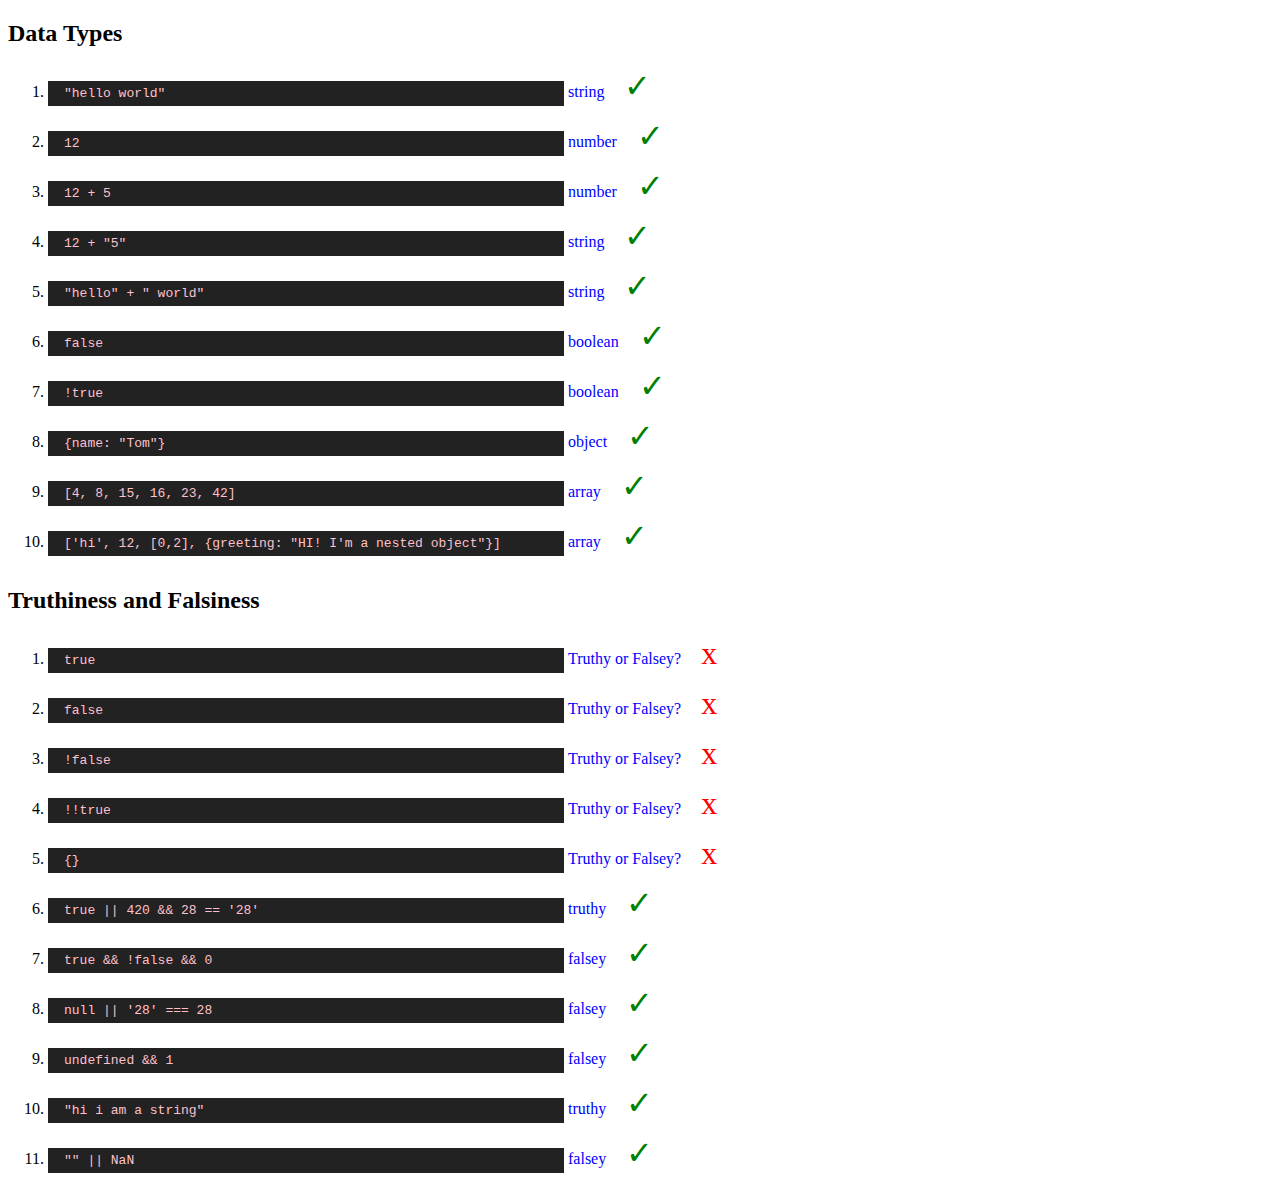
<file: week1/index.html>
<!DOCTYPE html>
<html>
  <head>
    <link rel="stylesheet" href="style.css">
  </head>

  <body>
    <section>
      <h2>Data Types</h2>
      <ol>
        <li class="question" id="q1">
          <code>"hello world"</code>
          <p id="a1"></p>
          <span class="correct">&#10003;</span>
          <span class="incorrect">x</span>
        </li>
        <li class="question" id="q2">
          <code>12</code>
          <p id="a2"></p>
          <span class="correct">&#10003;</span>
          <span class="incorrect">x</span>
        </li>
        <li class="question" id="q3">
          <code>12 + 5</code>
          <p id="a3"></p>
          <span class="correct">&#10003;</span>
          <span class="incorrect">x</span>
        </li>
        <li class="question" id="q4">
          <code>12 + "5"</code>
          <p id="a4"></p>
          <span class="correct">&#10003;</span>
          <span class="incorrect">x</span>
        </li>
        <li class="question" id="q5">
          <code>"hello" + " world"</code>
          <p id="a5"></p>
          <span class="correct">&#10003;</span>
          <span class="incorrect">x</span>
        </li>
        <li class="question" id="q6">
          <code>false</code>
          <p id="a6"></p>
          <span class="correct">&#10003;</span>
          <span class="incorrect">x</span>
        </li>
        <li class="question" id="q7">
          <code>!true</code>
          <p id="a7"></p>
          <span class="correct">&#10003;</span>
          <span class="incorrect">x</span>
        </li>
        <li class="question" id="q8">
          <code>{name: "Tom"}</code>
          <p id="a8"></p>
          <span class="correct">&#10003;</span>
          <span class="incorrect">x</span>
        </li>
        <li class="question" id="q9">
          <code>[4, 8, 15, 16, 23, 42]</code>
          <p id="a9"></p>
          <span class="correct">&#10003;</span>
          <span class="incorrect">x</span>
        </li>
        <li class="question" id="q10">
          <code>['hi', 12, [0,2], {greeting: "HI! I'm a nested object"}]</code>
          <p id="a10"></p>
          <span class="correct">&#10003;</span>
          <span class="incorrect">x</span>
        </li>
      </ol>
    </section>
    <section>
      <h2>Truthiness and Falsiness</h2>
      <ol>
        <li class="question" id="q11">
          <code>true</code>
          <p id="a11"></p>
          <span class="correct">&#10003;</span>
          <span class="incorrect">x</span>
        </li>
        <li class="question" id="q12">
          <code>false</code>
          <p id="a12"></p>
          <span class="correct">&#10003;</span>
          <span class="incorrect">x</span>
        </li>
        <li class="question" id="q13">
          <code>!false</code>
          <p id="a13"></p>
          <span class="correct">&#10003;</span>
          <span class="incorrect">x</span>
        </li>
        <li class="question" id="q14">
          <code>!!true</code>
          <p id="a14"></p>
          <span class="correct">&#10003;</span>
          <span class="incorrect">x</span>
        </li>
        <li class="question" id="q15">
          <code>{}</code>
          <p id="a15"></p>
          <span class="correct">&#10003;</span>
          <span class="incorrect">x</span>
        </li>
        <li class="question" id="q16">
          <code>true || 420 && 28 == '28'</code>
          <p id="a16"></p>
          <span class="correct">&#10003;</span>
          <span class="incorrect">x</span>
        </li>
        <li class="question" id="q17">
          <code>true && !false && 0</code>
          <p id="a17"></p>
          <span class="correct">&#10003;</span>
          <span class="incorrect">x</span>
        </li>
        <li class="question" id="q18">
          <code>null || '28' === 28</code>
          <p id="a18"></p>
          <span class="correct">&#10003;</span>
          <span class="incorrect">x</span>
        </li>
        <li class="question" id="q19">
          <code>undefined && 1</code>
          <p id="a19"></p>
          <span class="correct">&#10003;</span>
          <span class="incorrect">x</span>
        </li>
        <li class="question" id="q20">
          <code>"hi i am a string"</code>
          <p id="a20"></p>
          <span class="correct">&#10003;</span>
          <span class="incorrect">x</span>
        </li>
        <li class="question" id="q21">
          <code>"" || NaN</code>
          <p id="a21"></p>
          <span class="correct">&#10003;</span>
          <span class="incorrect">x</span>
        </li>


    </section>
  </body>
  <script src="problem.js"></script>
</html>
</file>
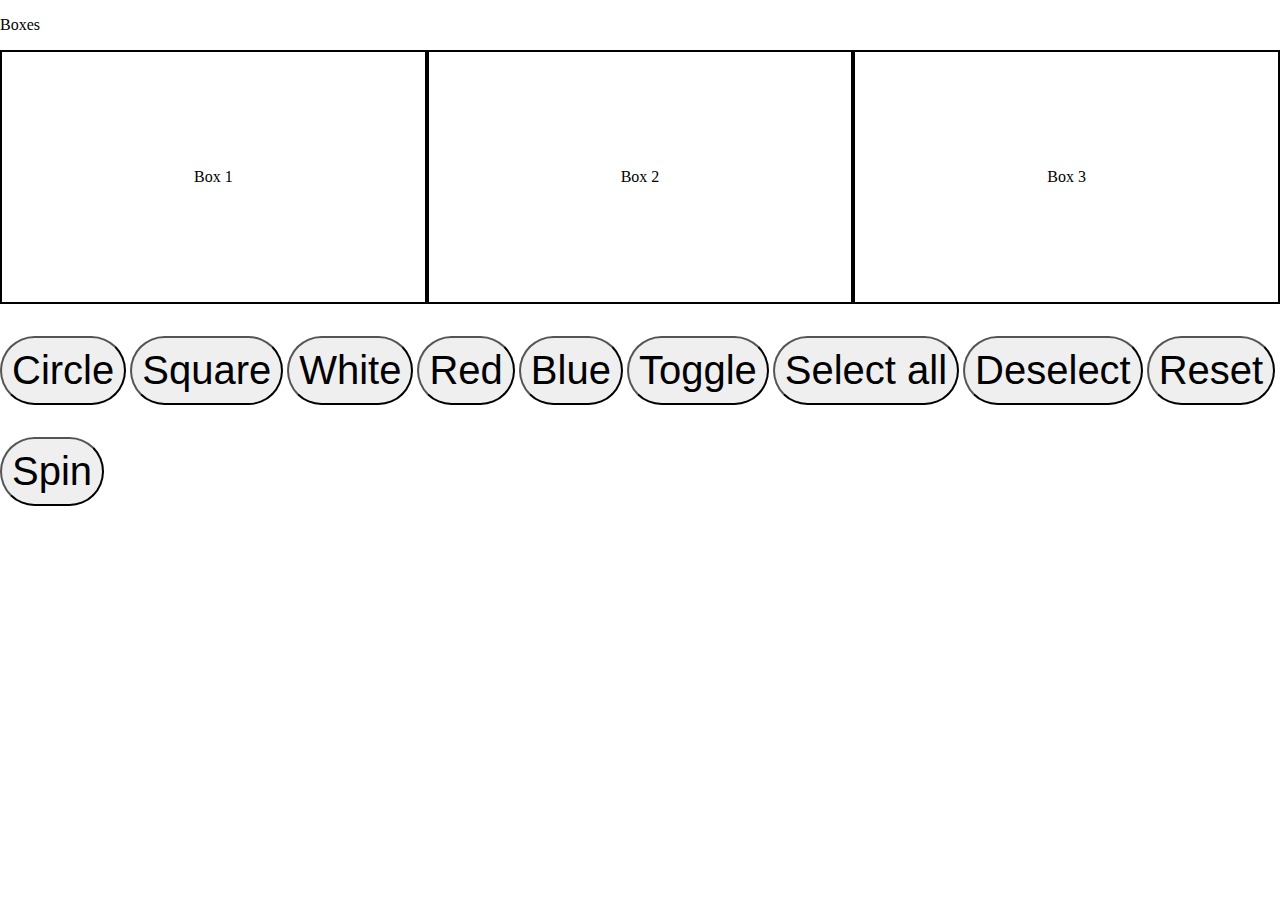
<file: week5/index.html>
<!DOCTYPE html>
<html>
  <head>
    <link rel="stylesheet" href="style.css">
  </head>
  <body>

    <p>Boxes</p>

		<div class="box" id="box1">
			<p class="label">Box 1</p>
		</div>
		<div class="box" id="box2">
			<p class="label">Box 2</p>
		</div>
		<div class="box" id="box3">
			<p class="label">Box 3</p>
		</div>

		<button id="circle">Circle</button>
		<button id="square">Square</button>
		<button class="color" data-color="white">White</button>
		<button class="color" data-color="red">Red</button>
		<button class="color" data-color="blue">Blue</button>
    <button id="toggle">Toggle</button>
    <button id="select-all">Select all</button>
    <button id="deselect">Deselect</button>
    <button id="reset">Reset</button>
    <button id="spin">Spin</button>



    <script src="https://code.jquery.com/jquery-1.11.3.min.js"></script>
    <script src="problem.js"></script>
  </body>
</html>
</file>
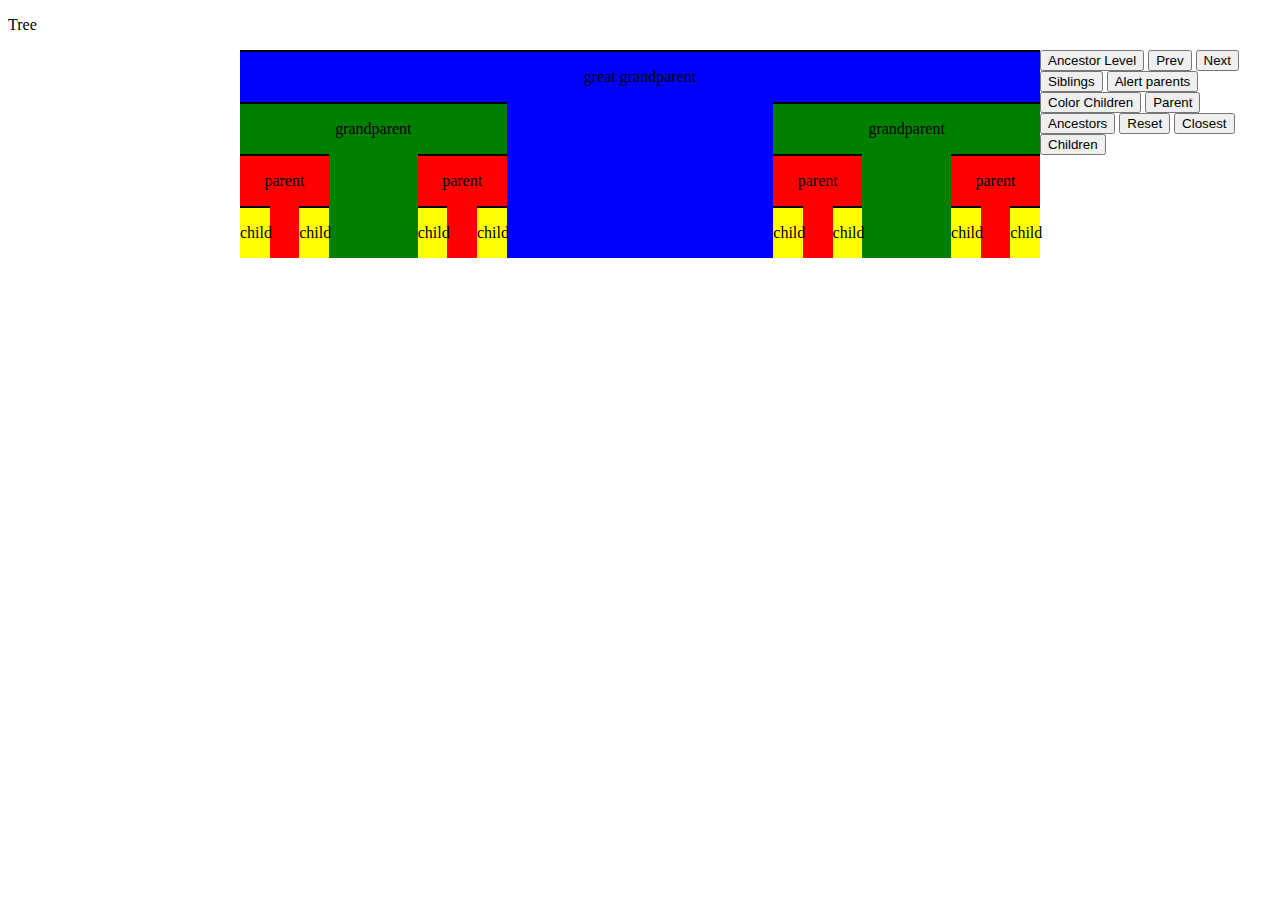
<file: week6/index.html>
<!DOCTYPE html>
<html>
  <head>
    <link rel="stylesheet" href="style.css">
  </head>
  <body>

    <p>Tree</p>

    <section>
      <div class="one">
        <p>great grandparent</p>
        <div class="two">
          <p>grandparent</p>
          <div class="three">
            <p>parent</p>
            <div class="four">
              <p>child</p>
            </div>
            <div class="four">
              <p>child</p>
            </div>
          </div>
          <div class="three">
            <p>parent</p>
            <div class="four">
              <p>child</p>
            </div>
            <div class="four">
              <p>child</p>
            </div>
          </div>
        </div>
        <div class="two">
          <p>grandparent</p>
          <div class="three">
            <p>parent</p>
            <div class="four">
              <p>child</p>
            </div>
            <div class="four">
              <p>child</p>
            </div>
          </div>
          <div class="three">
            <p>parent</p>
            <div class="four">
              <p>child</p>
            </div>
            <div class="four">
              <p>child</p>
            </div>
          </div>
        </div>
      </div>
    </section>

    <button id="ancestor-level">Ancestor Level</button>
    <button id="prev">Prev</button>
    <button id="next">Next</button>
    <button id="siblings">Siblings</button>
    <button id="alert-parents">Alert parents</button>
    <button id="color-children">Color Children</button>
    <button id="parent">Parent</button>
    <button id="ancestors">Ancestors</button>
    <button id="reset">Reset</button>
    <button id="closest">Closest</button>
    <button id="children">Children</button>

    <script src="https://code.jquery.com/jquery-1.11.3.min.js"></script>
    <script src="problem.js"></script>
  </body>
</html>
</file>
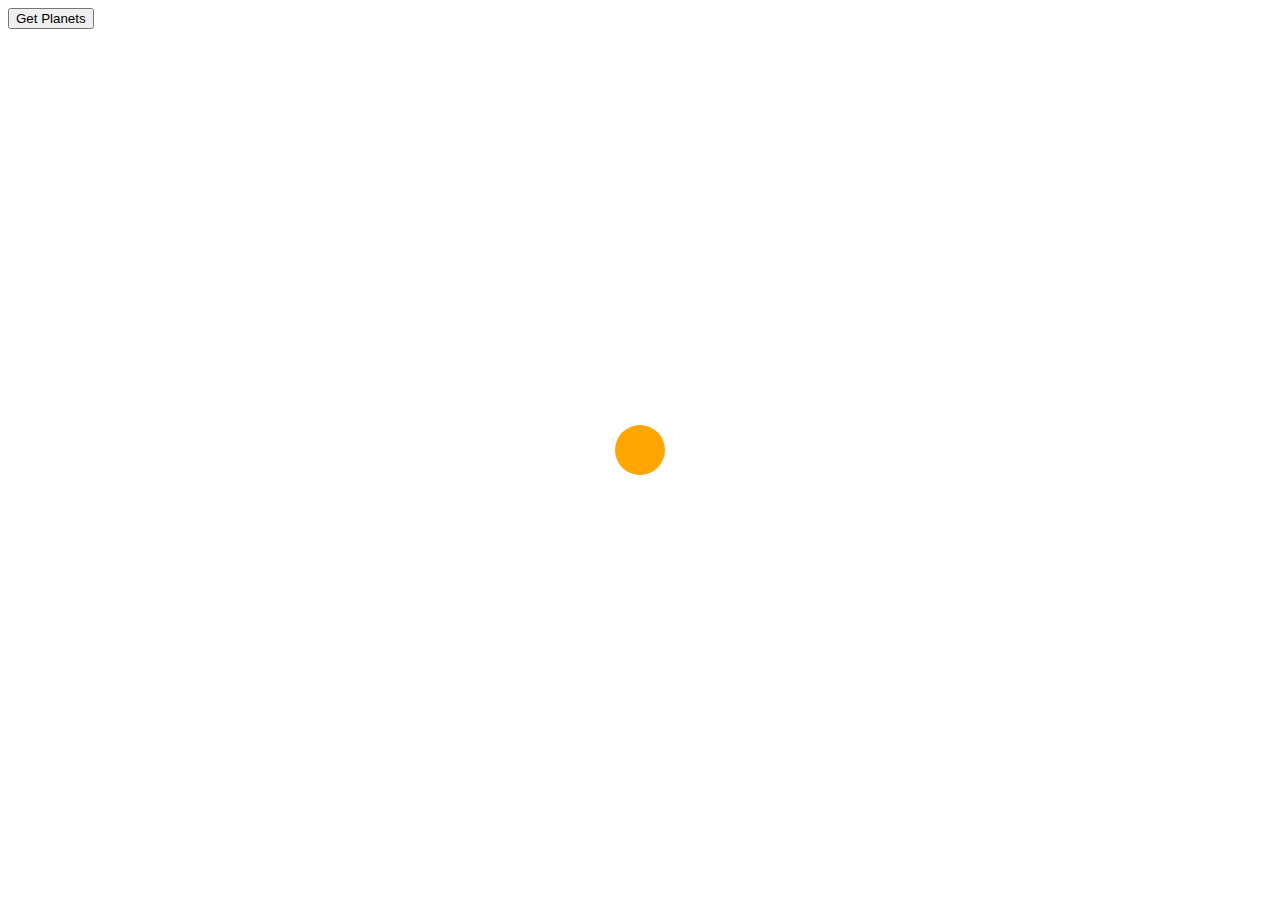
<file: week7/index.html>
<!DOCTYPE html>
<html>
  <head>
    <link rel="stylesheet" href="style.css">
  </head>

  <body>

    <div class="sun" data-distance="0" data-size="1391600"></div>
    <button id="getPlanets">Get Planets</button>
  </body>
  <script src="https://code.jquery.com/jquery-1.11.3.min.js"></script>
  <script src="problem.js"></script>
</html>
</file>
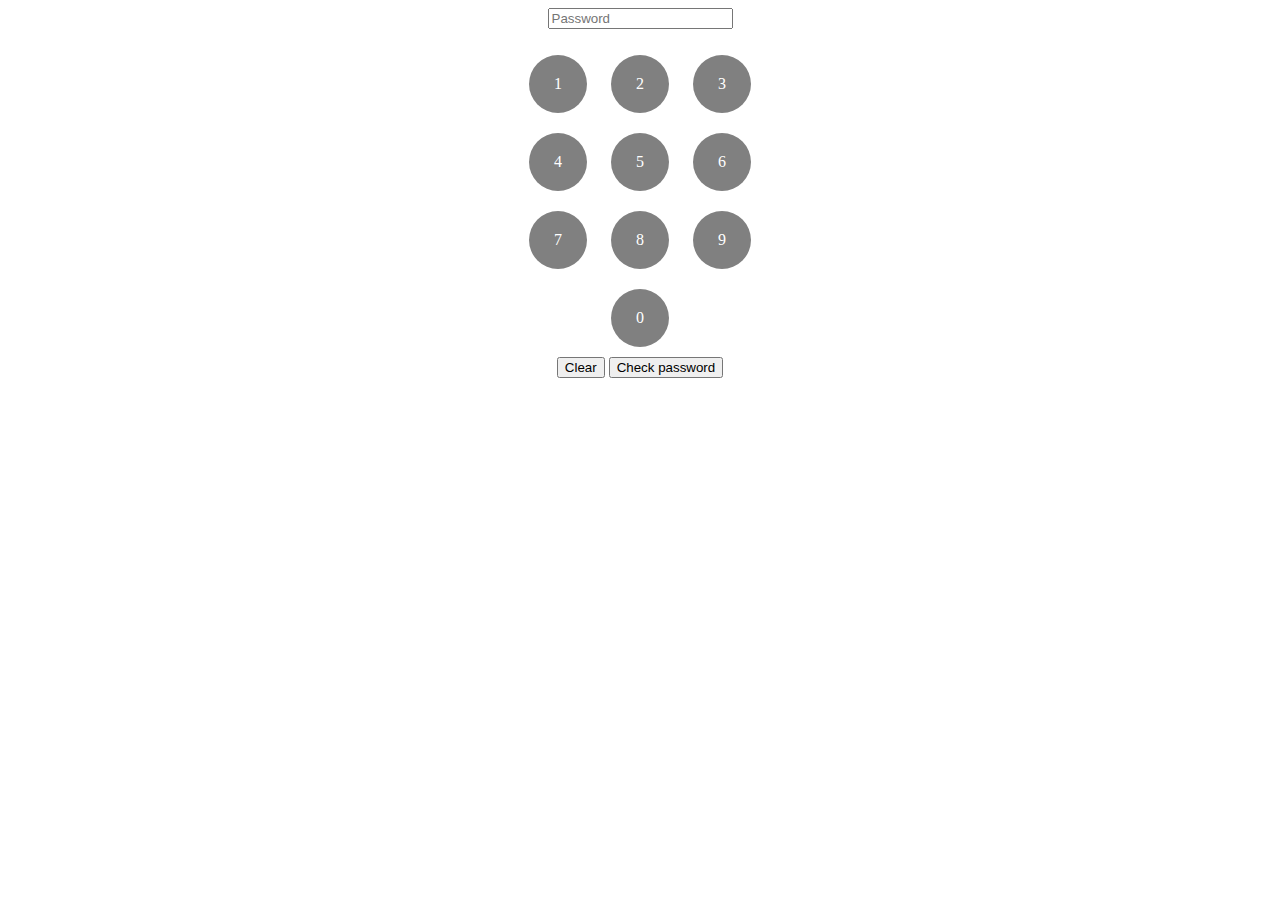
<file: functions/checkPassword/index.html>
<!DOCTYPE html>
<html>
  <head>
    <link rel="stylesheet" href="style.css">
  </head>
  <body>

    <input id="password" placeholder="Password"></input>
    <p class="error-message"></p>

    <section class="row">
      <span>1</span>
      <span>2</span>
      <span>3</span>
    </section>
    <section class="row">
      <span>4</span>
      <span>5</span>
      <span>6</span>
    </section>
    <section class="row">
      <span>7</span>
      <span>8</span>
      <span>9</span>
    </section>
    <section class="row">
      <span>0</span>
    </section>

    <button id="clear">Clear</button>
    <button id="check">Check password</button>

    <script src="https://code.jquery.com/jquery-1.11.3.min.js"></script>
    <script src="answer.js"></script>
  </body>
</html>
</file>
<file: week1/style.css>
span.incorrect {
  color:red;
}
span.correct {
  color:green;
}


code, p {
  display:inline-block;
}

p {
  color:blue;
}

span {
  display:none;
  font-size:2rem;
  margin-left:1rem;
}

code {
  min-width:500px;
  background-color:#222;
  line-height:25px;
  padding-left:1rem;
  color:pink;
}

.question.correct .correct {
  display:inline-block;
}

.question.incorrect .incorrect {
  display:inline-block;
}
</file>
<file: week5/style.css>
body {
	margin: 0;
}
.box {
	border: 2px solid black;
	width: calc(100%/3 - 4px);
	float: left;
  display:inline-block;
	text-align: center;
	cursor:pointer;
}

.box p{
  padding:100px;
}

.red{
	background-color:red;
}

.blue{
	background-color:blue;
}

.white{
	background-color:white;
}


button{
	font-size:40px;
	padding:10px;
	margin-top:2rem;
	border-radius:995rem;
}

.circle{
  border-radius:50%;
}

.selected{
  border:2px solid blue;
}

@-moz-keyframes spin {
    from { -moz-transform: rotate(0deg); }
    to { -moz-transform: rotate(360deg); }
}
@-webkit-keyframes spin {
    from { -webkit-transform: rotate(0deg); }
    to { -webkit-transform: rotate(360deg); }
}
@keyframes spin {
    from {transform:rotate(0deg);}
    to {transform:rotate(360deg);}
}

.spin{
  -webkit-animation: spin 2s linear;
  -moz-animation: spin 2s linear;
  -o-animation: spin 2s linear;
  animation: spin 2s linear;
}
</file>
<file: week6/style.css>
div{
  border-top:2px solid black;
  width:calc(100%/3);
  display:inline-block;
  float:left;
  text-align:center;
}
div:nth-child(2){
  margin-right:calc(100%/3);
}
p{
  display:block;
}

.one{
  width:100%;
  background-color:blue;
}

.two{
  background-color:green;
}

.three{
  background-color:red;
}

.four{
  background-color:yellow;
}

section{
  max-width:800px;
  margin:auto;
}

div.selected{
  background-color:black;
}
</file>
<file: week7/style.css>
@-webkit-keyframes spinner {
from {
 -webkit-transform:rotateZ(0deg);
}

to {
 -webkit-transform:rotateZ(360deg);
}
}

body{
  overflow: hidden;
}

/* Comment back in for spacing */
/*.planet-container{
  -webkit-transform-origin: 50% 50%;
  position:absolute;
  top:0;
  left:0;
  right:0;
  bottom:0;
  margin:auto;
}*/

/* Make absolute */
.planet{
  width:50px;
  height:50px;
  background-color:orange;
  border-radius:50%;
  background-size:cover;
  background-position:center;
  position:relative;
  right:0;
}

.sun{
  width:50px;
  height:50px;
  background-color:orange;
  border-radius:50%;
  background-size:cover;
  background-position:center;
  position:absolute;
  top:0;
  left:0;
  right:0;
  bottom:0;
  margin:auto;
}

.pluto{
  background-image:url('img/pluto.jpg');
}
.neptune{
  background-image:url('img/neptune.png');
}
.jupiter{
  background-image:url('img/jupiter.jpg');
}
.saturn{
  background-image:url('img/saturn.jpg');
}
.mercury{
  background-image:url('img/mercury.jpg');
}
.earth{
  background-image:url('img/earth.jpg');
}
.mars{
  background-image:url('img/mars.jpg');
}
.venus{
  background-image:url('img/venus.jpg');
}
.uranus{
  background-image:url('img/uranus.jpg');
}
</file>
<file: functions/checkPassword/style.css>
body{
  text-align:center;
}

span{
  background-color:grey;
  color:white;
  border-radius:50%;
  padding:20px 25px;
  display:inline-block;
  margin:10px;
  cursor:pointer;
}

.row{
  text-align:center;
}
</file>
